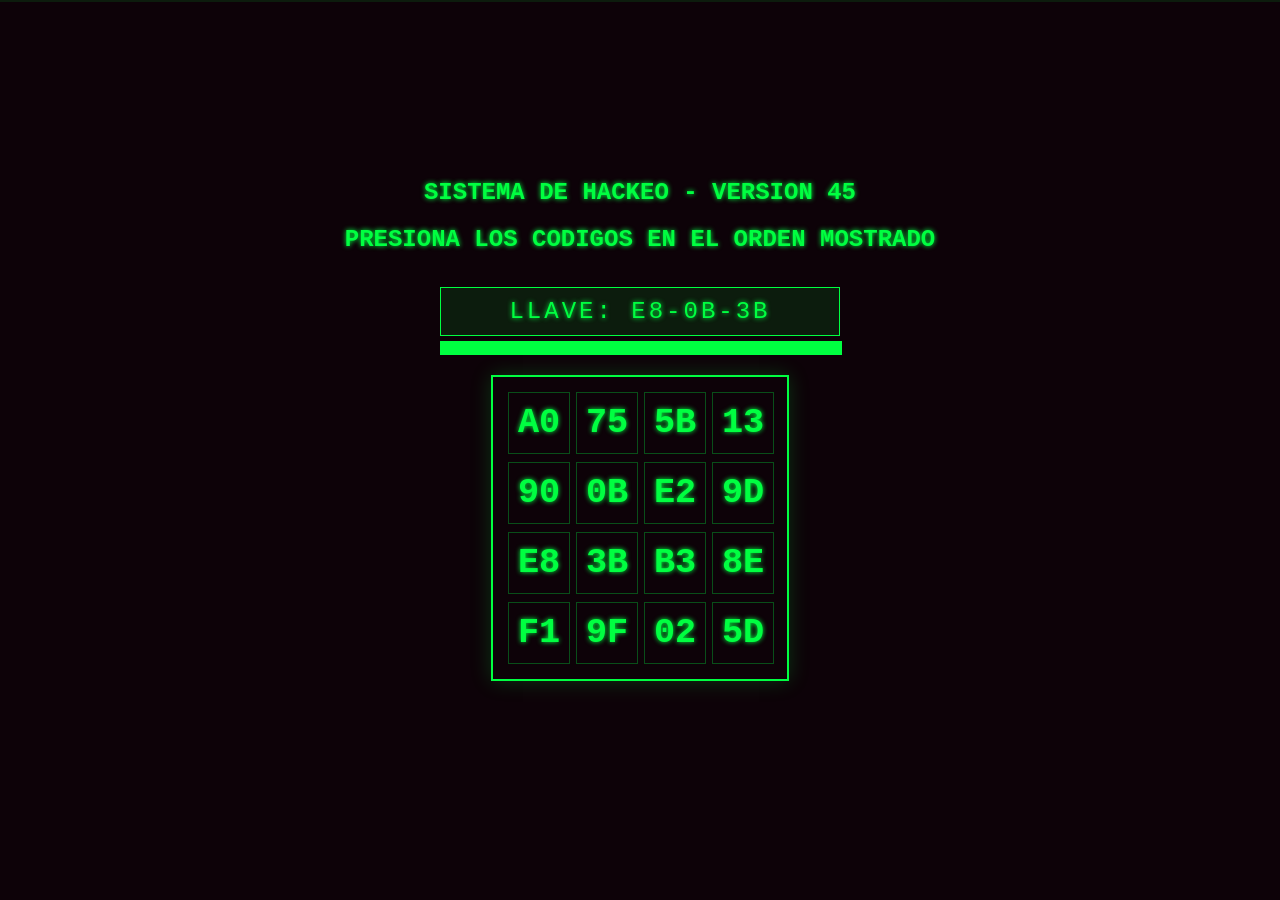
<file: matrix.html>
<!DOCTYPE html>
<html lang="es">
<head>
    <meta charset="UTF-8">
    <title>TERMINAL DE ACCESO - MEMORY MATRIX</title>
    <style>
    :root {
        --neon-green: #00ff41;
        --dark-bg: #0d0208;
        --error-red: #ff3e3e;
    }

    body {
        background-color: var(--dark-bg);
        color: var(--neon-green);
        font-family: 'Courier New', Courier, monospace;
        display: flex;
        flex-direction: column;
        align-items: center;
        justify-content: center;
        min-height: 100vh;
        margin: 0;
        overflow: hidden;
        text-shadow: 0 0 5px var(--neon-green);
        padding: 10px;
        box-sizing: border-box;
    }

    #terminal-header {
        margin-bottom: 15px;
        text-align: center;
    }

    #terminal-header h1 {
        font-size: 1.5rem;
        margin: 5px 0;
    }

    #terminal-header p {
        font-size: 0.9rem;
        margin: 5px 0;
    }

    .key-container {
        width: 100%;
        max-width: 400px; /* Se adapta a pantallas chicas y no se deforma en grandes */
        margin-bottom: 20px;
        box-sizing: border-box;
    }

    .key-display {
        font-size: 1.5rem; 
        border: 1px solid var(--neon-green);
        padding: 10px 15px;
        text-align: center;
        background: rgba(0, 255, 65, 0.1);
        margin-bottom: 5px;
        letter-spacing: 3px;
    }

    .timer-bar-container {
        width: 100%;
        height: 12px;
        background: rgba(0, 255, 65, 0.1);
        border: 1px solid var(--neon-green);
        overflow: hidden;
    }

    #timer-fill {
        height: 100%;
        width: 100%;
        background: var(--neon-green);
        box-shadow: 0 0 10px var(--neon-green);
    }

    #grid {
        display: grid;
        grid-gap: 8px;
        padding: 15px;
        border: 2px solid var(--neon-green);
        box-shadow: 0 0 20px rgba(0, 255, 65, 0.2);
        max-width: 100%;
        box-sizing: border-box;
    }

    .cell {
        /* Usamos vmin para que los botones se calculen según el tamaño de la pantalla */
        width: 11vmin;  
        height: 11vmin; 
        max-width: 60px;  /* No crecerán más de 60px en monitores PC */
        max-height: 60px;
        min-width: 45px;  /* No se encogerán a un tamaño ilegible en móviles */
        min-height: 45px;
        display: flex;
        align-items: center;
        justify-content: center;
        border: 1px solid rgba(0, 255, 65, 0.3);
        cursor: pointer;
        user-select: none;
        transition: all 0.1s;
        font-weight: bold;
        font-size: 2.2rem; /* Ajuste automático de tipografía */
    }

    /* Media query para pantallas muy pequeñas (ajusta fuentes y tamaños críticos) */
    @media (max-width: 380px) {
        .cell {
            font-size: 1rem;
            min-width: 40px;
            min-height: 40px;
        }
        .key-display {
            font-size: 2.2rem;
        }
    }

    .cell:hover {
        background: var(--neon-green);
        color: var(--dark-bg);
    }

    .cell.correct {
        background: var(--neon-green);
        color: var(--dark-bg);
        box-shadow: 0 0 20px var(--neon-green);
    }

    .cell.error {
        background: var(--error-red);
        color: white;
        border-color: var(--error-red);
    }

    #status {
        margin-top: 15px;
        height: 30px;
        font-size: 1rem;
        font-weight: bold;
        text-align: center;
    }

    .scanline {
        width: 100%;
        height: 2px;
        background: rgba(0, 255, 65, 0.1);
        position: absolute;
        top: 0;
        animation: scan 4s linear infinite;
        pointer-events: none;
    }

    @keyframes scan {
        0% { top: 0; }
        100% { top: 100%; }
    }

    @keyframes drain {
        from { width: 100%; }
        to { width: 0%; }
    }
</style>
</head>
<body>
    <div class="scanline"></div>

    <div id="terminal-header">
        <h1>SISTEMA DE HACKEO - VERSION 45</h1>
        <h2>PRESIONA LOS CODIGOS EN EL ORDEN MOSTRADO</h2>
    </div>

    <div class="key-container">
        <div class="key-display">
            LLAVE: <span id="target-sequence">---</span>
        </div>
        <div class="timer-bar-container">
            <div id="timer-fill"></div>
        </div>
    </div>

    <div id="grid"></div>

    <div id="status"></div>

    <script>
        // --- CONFIGURACIÓN DINÁMICA ---
// Genera un tamaño de matriz aleatorio entre 4x4 y 6x6 en cada ejecución
const tamañoAleatorio = Math.floor(Math.random() * (6 - 4 + 1)) + 4;

const CONFIG = {
    elementosLlave: 3,
    tamañoMatriz: tamañoAleatorio, 
    velocidadRefresco: 18000 // 18 segundos para resolver
};

const gridElement = document.getElementById('grid');
const targetElement = document.getElementById('target-sequence');
const statusElement = document.getElementById('status');
const timerFill = document.getElementById('timer-fill');

let sequence = [];
let currentIndex = 0;
let timer;
const hexChars = "0123456789ABCDEF";

function genHex() {
    return hexChars[Math.floor(Math.random() * 16)] + hexChars[Math.floor(Math.random() * 16)];
}

function resetTimerAnimation() {
    timerFill.style.animation = 'none';
    timerFill.offsetHeight; 
    timerFill.style.animation = `drain ${CONFIG.velocidadRefresco}ms linear infinite`;
}

function initGame() {
    gridElement.style.gridTemplateColumns = `repeat(${CONFIG.tamañoMatriz}, 60px)`;
    
    sequence = [];
    for(let i=0; i < CONFIG.elementosLlave; i++) {
        sequence.push(genHex());
    }
    
    targetElement.innerText = sequence.join('-');
    currentIndex = 0;
    renderGrid();
    
    clearInterval(timer);
    startTimer();
    resetTimerAnimation();
}

function renderGrid() {
    gridElement.innerHTML = '';
    const totalCeldas = CONFIG.tamañoMatriz * CONFIG.tamañoMatriz;
    let cells = [];

    for (let i = 0; i < totalCeldas; i++) {
        cells.push(genHex());
    }

    sequence.forEach(val => {
        const pos = Math.floor(Math.random() * totalCeldas);
        cells[pos] = val;
    });

    cells.forEach(val => {
        const div = document.createElement('div');
        div.classList.add('cell');
        div.innerText = val;
        div.onclick = (e) => {
            e.stopPropagation();
            checkClick(val, div);
        };
        gridElement.appendChild(div);
    });
}

function checkClick(value, element) {
    if (value === sequence[currentIndex]) {
        element.classList.add('correct');
        currentIndex++;
        
        if (currentIndex === sequence.length) {
            statusElement.innerText = "ACCESO CONCEDIDO";
            statusElement.style.color = "var(--neon-green)";
            clearInterval(timer);
            timerFill.style.animationPlayState = 'paused';
            
            const padre = window.parent;
            if (padre && typeof padre.cerrarPuzzle === "function") {
                setTimeout(() => {
                    padre.cerrarPuzzle();
                }, 1000);
            }
        }
    } else {
        // Al detectar un error, bloquea el juego y expulsa al alumno
        element.classList.add('error');
        clearInterval(timer); // Detiene el temporizador visual
        timerFill.style.animationPlayState = 'paused';
        
        statusElement.innerText = "ACCESO COMPROMETIDO - EXPULSIÓN DE SEGURIDAD";
        statusElement.style.color = "var(--error-red)";
        
        // Invoca la desconexión forzada en index.html inmediatamente
        const padre = window.parent;
        if (padre && typeof padre.forzarCerrarSesion === "function") {
            setTimeout(() => {
                padre.forzarCerrarSesion();
            }, 1200); // Breve retraso para que alcancen a ver qué celda falló
        }
    }
}
function startTimer() {
    timer = setInterval(() => {
        clearInterval(timer);
        timerFill.style.animationPlayState = 'paused';
        statusElement.innerText = "TIEMPO AGOTADO - SISTEMA BLOQUEADO";
        statusElement.style.color = "var(--error-red)";
        
        // Si el tiempo expira, se asume que fallaron la defensa y los saca al login
        const padre = window.parent;
        if (padre && typeof padre.forzarCerrarSesion === "function") {
            setTimeout(() => {
                padre.forzarCerrarSesion();
            }, 1500);
        }
    }, CONFIG.velocidadRefresco);
}

// Iniciar el juego automáticamente al cargar
initGame();
    </script>
</body>
</html>
</file>
